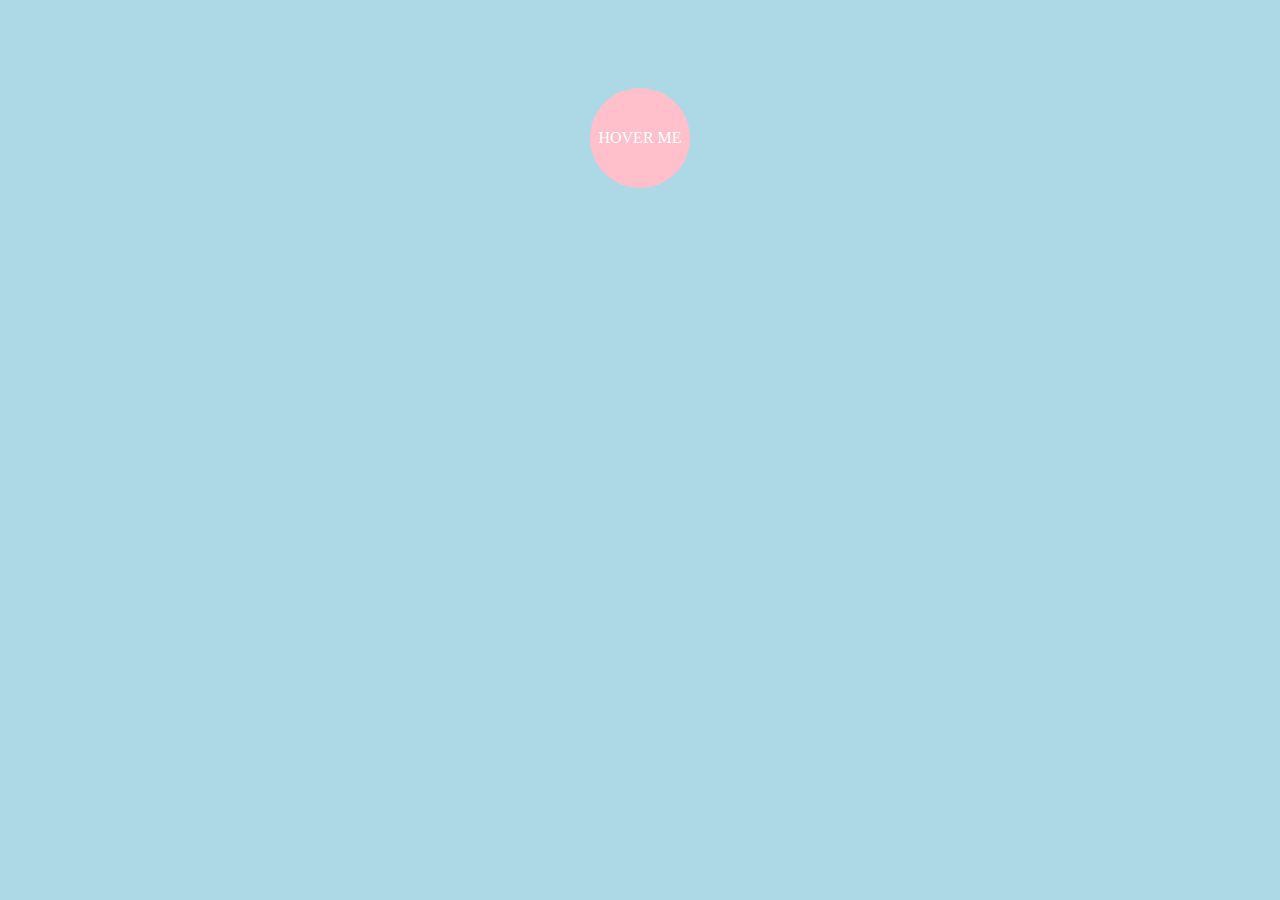
<file: index.html>
<!DOCTYPE html>
<head>
  <title>Basket Example</title>
  <link href="style.css" rel="stylesheet" type="text/css">
</head>
<body>
  <div class="wrapper">
    <div class ="circle">HOVER ME</div>

  </div>
</body>
</file>
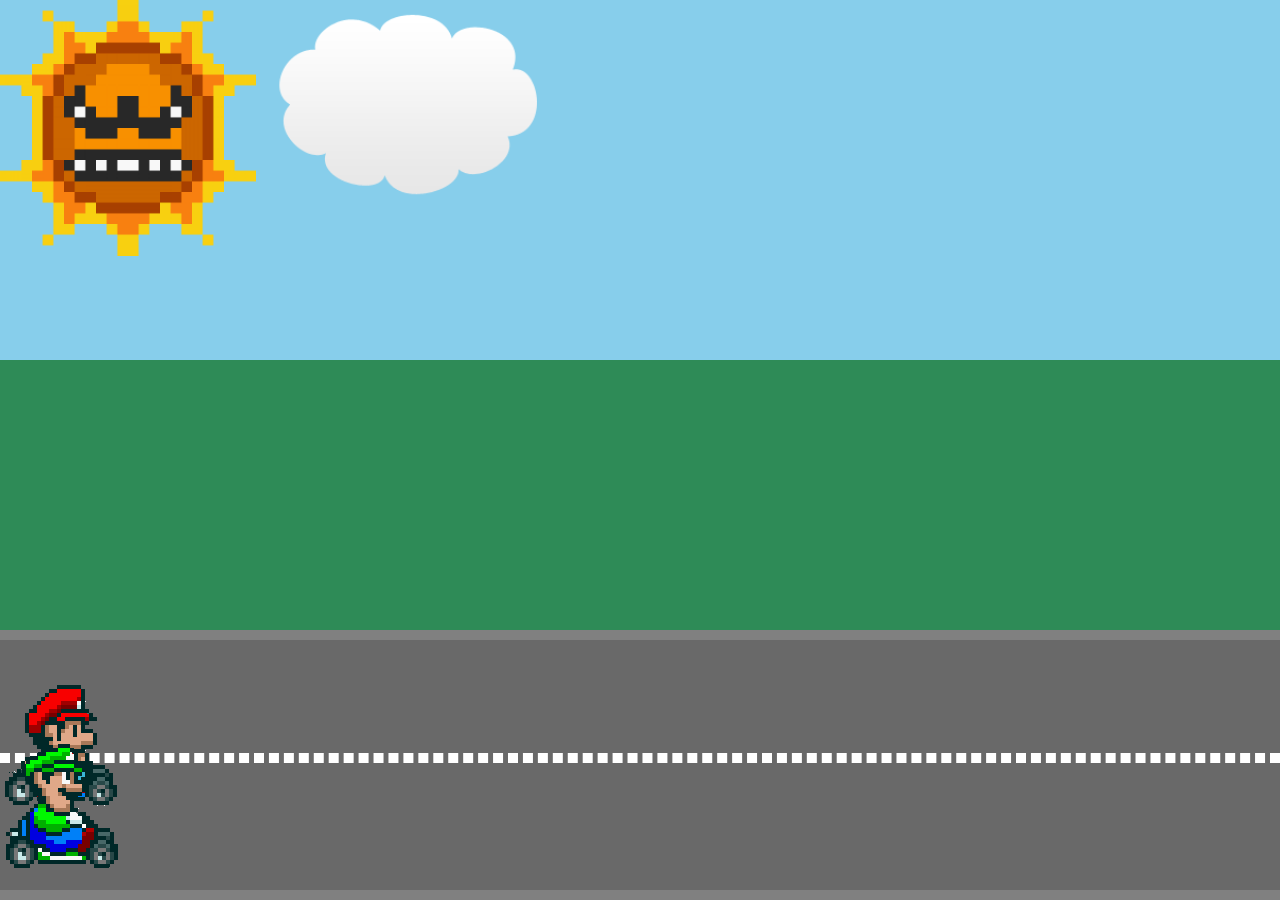
<file: mario-examples/index.html>
<!DOCTYPE html>
<head>
  <title>Mario Kart Animations</title>
  <link href="style.css" rel="stylesheet" type="text/css">
</head>
<body>
  <div class="sky">
    <img class="sun" src="img/sun.png">
    <img class="cloud" src="img/cloud.png">
  </div>
  <div class="grass"></div>
  <div class="road">
    <div class="lines"></div>
    <img class="mario" src="img/mario.png">
    <img class="luigi" src="img/luigi.png">
  </div>
</body>
</file>
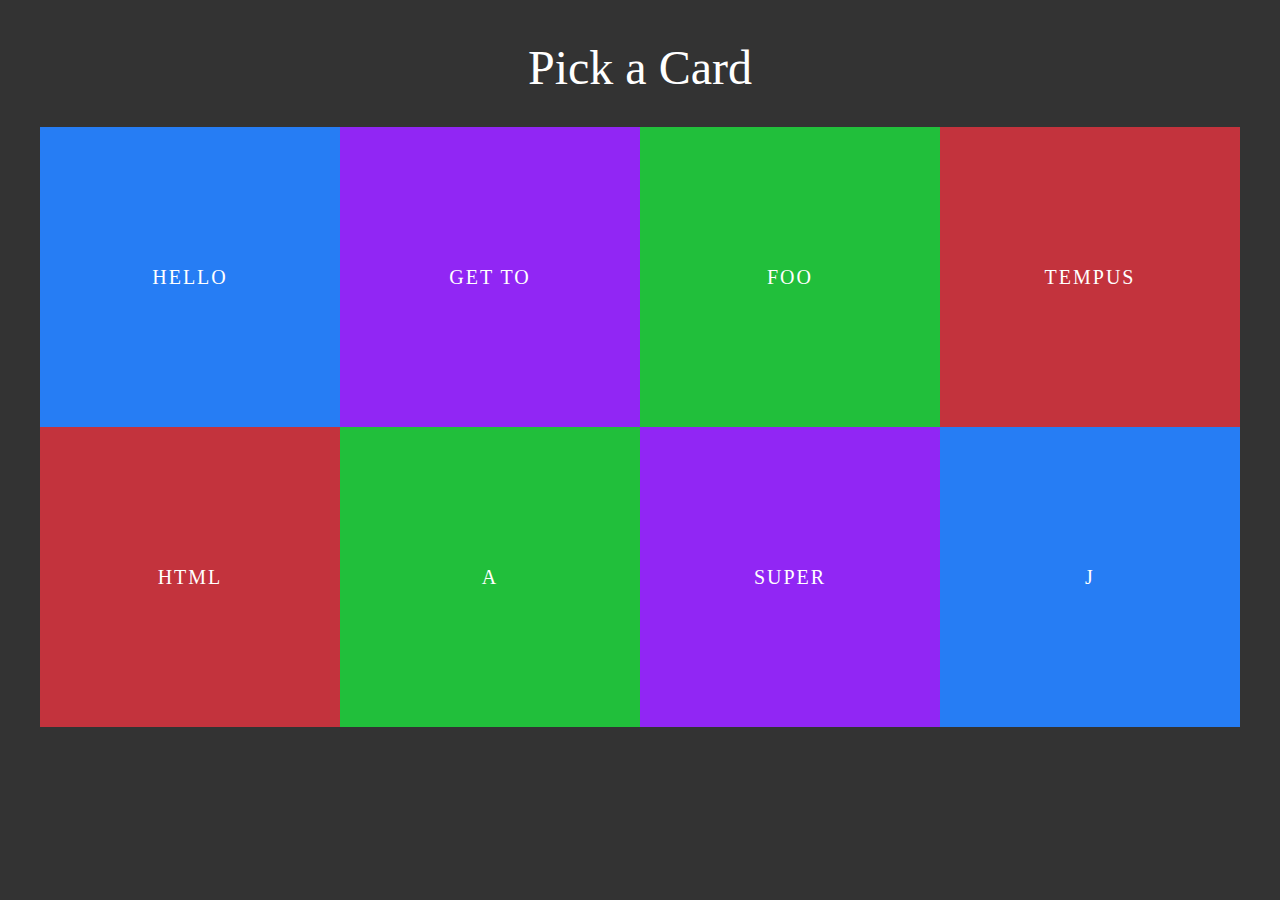
<file: rotate-examples/panels.html>
<!DOCTYPE html>
<head>
  <title>Basket Example</title>
  <link href="style.css" rel="stylesheet" type="text/css">
</head>
<body>
  <div class="wrapper">
    <h1>Pick a Card</h1>
    <ul class="panels">
      <li>
        <div class="front" style="background: #267df4">Hello</div>
        <div class="back" style="background: #4c8fea">World</div>
      </li>
      <li>
        <div class="front" style="background: #9126f4">Get to</div>
        <div class="back" style="background: #a144f7">The chopper</div>
      </li>
      <li>
        <div class="front" style="background: #21bf3b">foo</div>
        <div class="back" style="background: #4dd763">bar</div>
      </li>
      <li>
        <div class="front" style="background: #c3333d">tempus</div>
        <div class="back" style="background: #e74853">fugit</div>
      </li>
      <li>
        <div class="front" style="background: #c3333d">html</div>
        <div class="back" style="background: #e74853">rocks</div>
      </li>
      <li>
        <div class="front" style="background: #21bf3b">A</div>
        <div class="back" style="background: #4dd763">B</div>
      </li>
      <li>
        <div class="front" style="background: #9126f4">Super</div>
        <div class="back" style="background: #a144f7">Mariokart</div>
      </li>
      <li>
        <div class="front" style="background: #267df4">j</div>
        <div class="back" style="background: #4c8fea">Query</div>
      </li>
    </ul>
  </div>
</body>
</file>
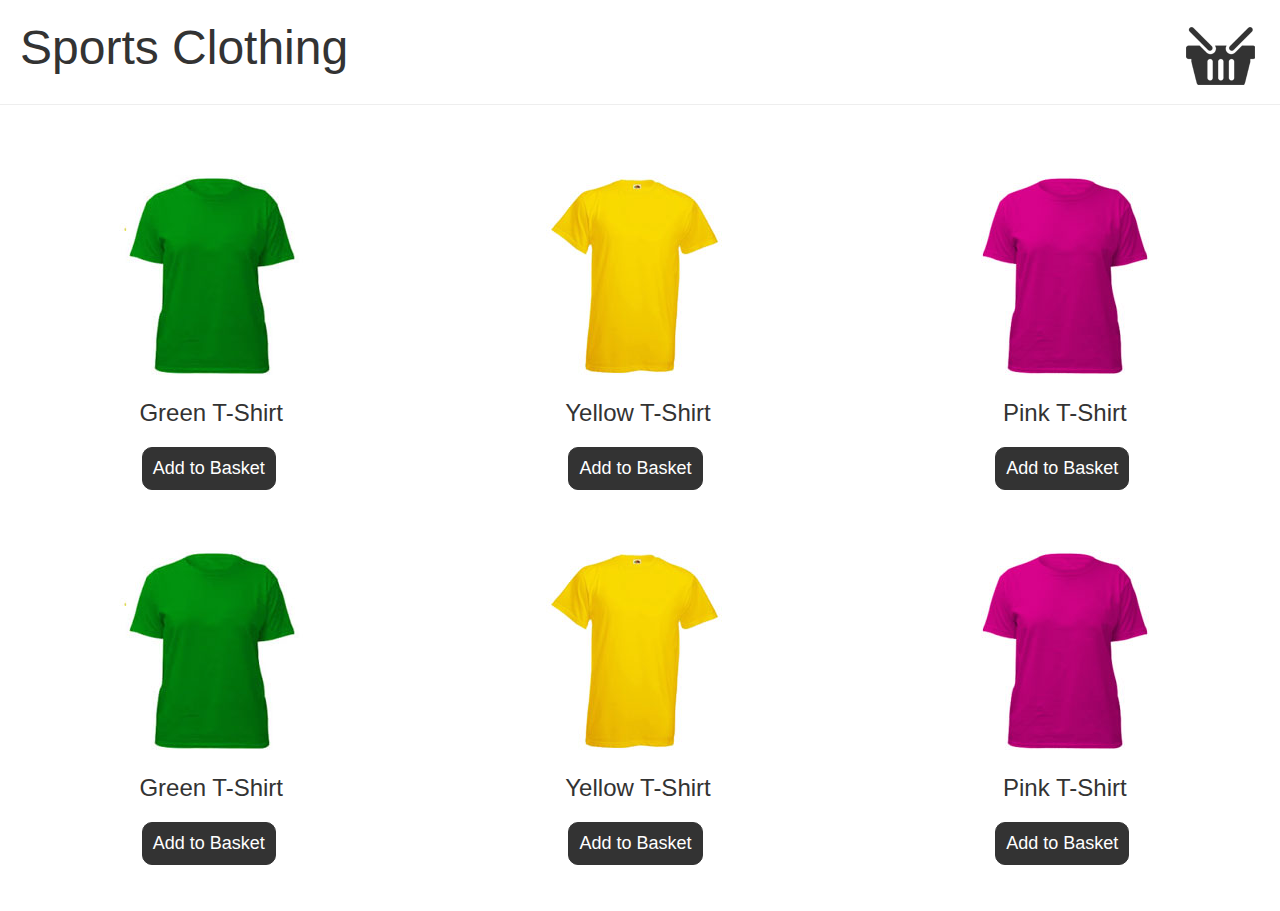
<file: web-examples/basket.html>
<!DOCTYPE html>
<head>
  <title>Basket Example</title>
  <link href="style.css" rel="stylesheet" type="text/css">
  <script src="https://code.jquery.com/jquery-1.12.3.min.js" integrity="sha256-aaODHAgvwQW1bFOGXMeX+pC4PZIPsvn2h1sArYOhgXQ=" crossorigin="anonymous"></script>
</head>
<body class="basket">
  <header>
    <h1>Sports Clothing</h1>
    <div class="basket-icon"><img src="img/basket.png"></div>
  </header>
  <ul class="products">
    <li>
      <img src="img/t-1.jpg">
      <h2>Green T-Shirt</h2>
      <button>Add to Basket</button>
    </li>
    <li>
      <img src="img/t-2.jpg">
      <h2>Yellow T-Shirt</h2>
      <button>Add to Basket</button>
    </li>
    <li>
      <img src="img/t-3.jpg">
      <h2>Pink T-Shirt</h2>
      <button>Add to Basket</button>
    </li>
    <li>
      <img src="img/t-1.jpg">
      <h2>Green T-Shirt</h2>
      <button>Add to Basket</button>
    </li>
    <li>
      <img src="img/t-2.jpg">
      <h2>Yellow T-Shirt</h2>
      <button>Add to Basket</button>
    </li>
    <li>
      <img src="img/t-3.jpg">
      <h2>Pink T-Shirt</h2>
      <button>Add to Basket</button>
    </li>
  </ul>
  <script>

  $("button").on("click", function(){
    $(this).closest("li")
      .find("img")
      .clone()
      .addClass("zoom")
      .appendTo("body");
    setTimeout(function(){
      $(".zoom").remove();
    }, 1000);
    });
    
  </script>
</body>
</file>
<file: style.css>
body {
  background: lightblue;
  text-align: center;

}

.wrapper{
  width: 100%;
  padding: 20px;
  box-sizing: border-box;
}

.circle {
  width: 100px;
  padding: 50px 0;
  line-height: 0;
  margin: 60px auto;
  background: pink;
  color: white;
  border-radius: 50px;
  cursor: pointer;
  transition: 1s;
}

.circle:hover {
  background: salmon;
  transform: rotate(360deg);
  
}
</file>
<file: mario-examples/style.css>
/*// BASE STYLES //*/

html, body{
  height: 100%;
  width:100%;
  overflow: hidden;
  margin: 0;
}

.grass, .sky, .road{
  position: relative;
}

.sky{
  height: 40%;
  background: skyblue;
  animation: skyChange 20s infinite alternate ;
}

.grass{
  height: 30%;
  background: seagreen;
}

.road{
  height: 30%;
  background: dimgrey;
  box-sizing: border-box;
  border-top: 10px solid grey;
  border-bottom: 10px solid grey;
  width: 100%;
}

.lines{
  box-sizing: border-box;
  border: 5px dashed #fff;
  height: 0px;
  width: 100%;
  position: absolute;
  top: 45%;
}

/*// ELEMENTS TO ANIMATE //*/
.mario {
  position: absolute;
  top: 40px;
  left: 0px;
  animation-name: drive 3s both infinite linear, 
    jump 0.3s 1.2s ease;
}

.luigi{
  position: absolute;
  top: 100px;
  left: 0px;
  animation-name: drive;
  animation-duration: 5s;
  animation-fill-mode: both;
  animation-iteration-count: infinite;
  animation-direction: alternate;
  animation-timing-function: linear;
}

.sun {
  position: relative;
  width: 20%;
  animation: sunChange 20s infinite linear;
}

.cloud{
  position: absolute;
}

.cloud:nth-child(1){
  width: 200px;
  top: 120px;
  opacity: 0.5;
  animation: wind 80s linear infinite reverse;
}

.cloud:nth-child(2){
  width: 300px;
  top: 0;
  animation: wind 50s linear infinite reverse;
}




/*// KEYFRAMES (controls animation)//*/
@keyframes drive{
  from{ transform: translateX(-200px)}
  to{transform: translateX(1000px)}
  
}

@keyframes wind{
  from{left: -300px}
  to{left: 100%}
}

@keyframes jump {
  0%{top :-40px}
  50%{ top: -100px;}
  100% {top: -40px;}
}

@keyframes skyChange{
  0%   {background:orange;}
  25%  {background: skyblue;}
  50%  {background: cornflowerblue;}
  75%  {background: darkblue;}
  100% {background:rgb(1, 1, 63);}
}

@keyframes sunChange {
  0%   {opacity: 1;}
  25%  {opacity:0.75;}
  50%  {opacity:0.5;}
  75%  {opacity:0.25;}
  100% {opacity:0;}
}
</file>
<file: rotate-examples/style.css>
body{
  background: #333;
  font-family: verdana;
}

.wrapper{
  width: 100%;
  max-width: 1200px;
  margin: 40px auto;
}

h1{
  color: #fff;
  font-weight: normal;
  text-align: center;
  font-size: 48px;
}

.panels{
  list-style-type: none;
  padding: 0;
}

.panels li{
  position: relative;
  width: 25%;
  margin: 0;
  display: block;
  box-sizing: border-box;
  float: left
}

.panels li div{
  width: 100%;
  padding: 50% 0;
  text-align: center;
  color: #fff;
  font-size: 20px;
  text-transform: uppercase;
  letter-spacing: 2px;
  line-height: 0;
  cursor: pointer;
}

/*// ANIMATION STYLES //*/

.panels div.back{
  transform: rotateY(90deg);

}

.panels div.front{
  position: absolute;
}

.panels li:hover div.front{
  animation: twirl 0.2s ease-in forwards;
}

.panels li:hover div.back{
  animation: twirl 0.2s 0.2 ease-out forwards reverse;

}

@keyframes twirl{
  0%{transform: rotateY(0deg)}
  100%{transform: rotateY(90deg)}
}
</file>
<file: web-examples/style.css>
/*// POP-UP BASE STYLES //*/

body{margin: 0; position: relative;}
body.pop-up{background: #222;}
*{
  font-family: Calibri, sans-serif; 
  font-weight: normal;
  color: #333;
}
h1{
  font-size: 48px;
  margin: 10px 0;
}
p{
  margin-bottom: 40px;
}
#pop-up{
  position: relative; 
  top: 200px; 
  width: 500px; 
  margin: 0 auto; 
  text-align: center;
}
#pop-up .container{
  background: #f0e4d4; 
  padding: 30px; 
  position: absolute; 
  top: 50px; 
  width: 100%; 
  box-sizing: border-box;
}
#pop-up input{
  padding: 10px;
  border: 0;
  border-radius: 10px 0 0 10px;
  border: 1px solid #333;
  font-size: 18px;
}
button{
  padding: 10px;
  border: 0;
  color: #fff;
  background: #333;
  margin-left: -5px;
  margin-left: -5px;
  border-radius: 0 10px 10px 0;
  border: 1px solid #333;
  font-size: 18px;
}
.cross{
  position: absolute;
  top: 10px;
  left: 10px;
  background: #555;
  color: #ddd;
  font-weight: bold;
  width: 22px;
  height: 22px;
  text-align: center;
  border-radius: 11px;
}

/*// POP-UP ANIMATION STYLES //*/
#pop-up {
  top: -400px;
  transform-origin: 10px 10px;
  animation: drop 0.5s ease forwards,
            swing 2s 3s ease forwards;
}

@keyframes drop {
  0%{opacity:0}
  70%{transform: translateY(700px)}
  100%{transform: translateY(650px); opacity: 1;}
}

@keyframes swing{
  0%{transform:translateY(650px) rotateZ(0deg)}
  40%{transform: translateY(650px) rotateZ(90deg)}
  70%{transform: translateY(650px) rotateZ(70deg)}
  100%{transform: translateY(650px) rotateZ(75deg)}

}

/*// BASKET BASE STYLES //*/

header{
  padding: 10px 20px;
  border-bottom: 1px solid #eee;
  background: #fff;
}
header:after{
  display: block;
  content: "";
  clear: both;
}
.basket ul{
  padding: 0;
  margin-top: 40px;
}
.basket li{
  display: inline-block;
  list-style-type: none;
  width: 30%;
  margin: 30px 1.5%;
  text-align: center;
}
.basket button{
  border-radius: 10px;
  cursor: pointer;
}
.basket header div{
  float: right;
  position: relative;
  z-index: 1;
}
.basket header h1{
  float: left;
}

/*// BASKET ANIMATION STYLES //*/
.zoom{
  position: absolute;
  top: 40px;
  right: 50%;
  width: 40px;
  opacity: 0;
  animation: zoom 1s ease forwards;
}

@keyframes zoom{
  0%{opacity: 0}
  50%{opacity: 1}
  100%{opacity: 0; right: 40px}
}
</file>
